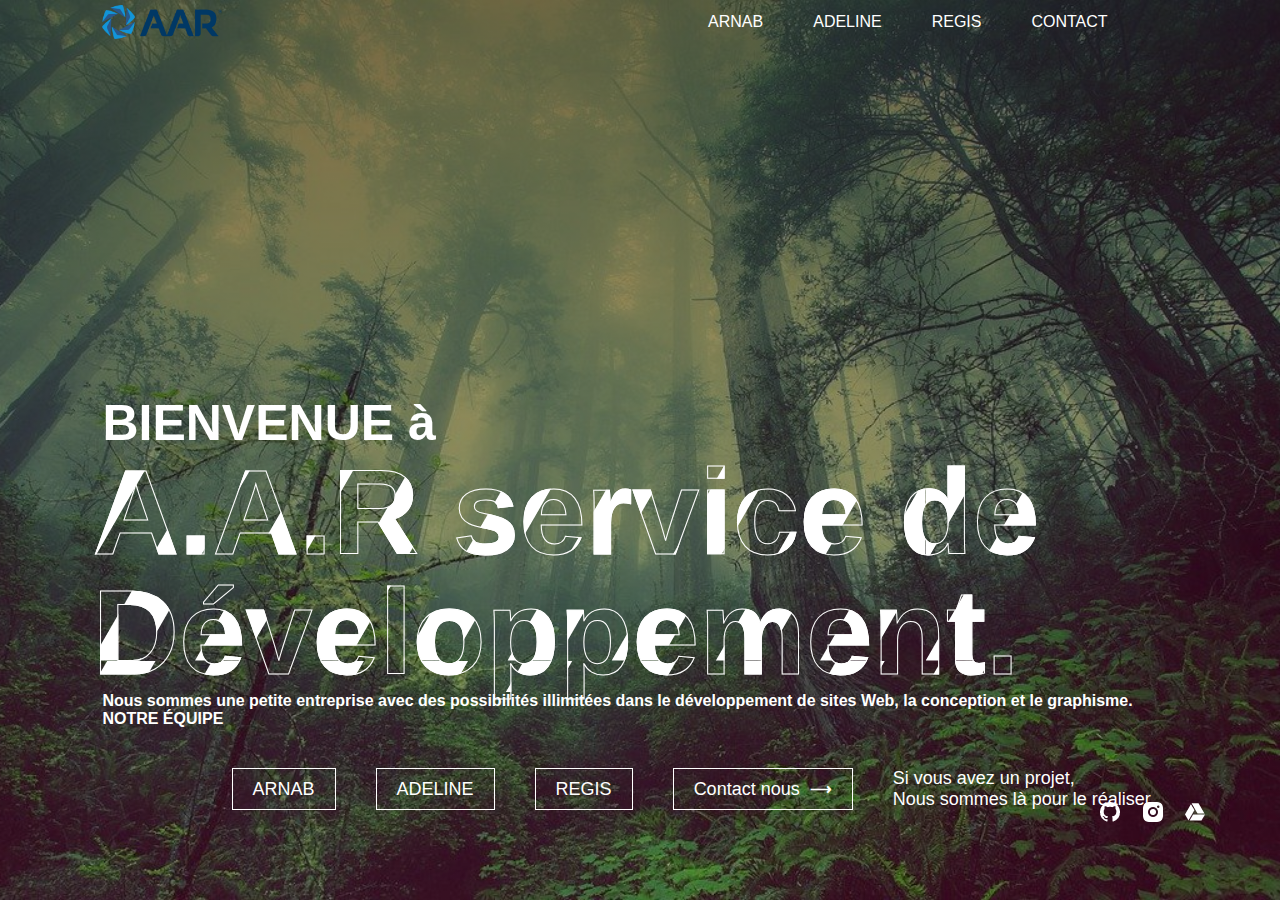
<file: index.html>
<!DOCTYPE html>
<html lang="en">
	<head>
		<meta charset="UTF-8" />
		<meta http-equiv="X-UA-Compatible" content="IE=edge" />
		<meta name="viewport" content="width=device-width, initial-scale=1.0" />
		<link rel="stylesheet" href="styles.css" />
		<title>A.A.R Accueil</title>
	</head>
	<body>
		<div class="container">
			<nav>
				<img src="images\AAR logo.png" alt="" class="logo" />
				<ul>
					<li><a href="Arnab.html">ARNAB</a></li>
					<li><a href="Adeline.html">ADELINE</a></li>
					<li><a href="Regis.html">REGIS</a></li>
					<li><a href="Contact.html">CONTACT</a></li>
				</ul>
				
			</nav>

			<section class="site-container">
				<p>BIENVENUE à</p>
				<h1>A.A.R service de Développement.</h1>
				<h4>Nous sommes une petite entreprise avec des possibilités illimitées dans le développement de sites Web, la conception et le graphisme. <br />
					NOTRE ÉQUIPE</h4>

				<div class="row">
					<a href="Arnab.html">ARNAB</a>
					<a href="Adeline.html">ADELINE</a>
					<a href="Regis.html">REGIS</a>
					<a href="Contact.html">Contact nous <span>&#x27f6</span></a>
					<span>
						Si vous avez un projet, <br />
						Nous sommes là pour le réaliser
						
					</span>
				</div>
			</section>

            <section class="social-icons">
                <a href="https://github.com/"><img src="images/github-fill.png" alt=""></a>
                <a href="https://www.instagram.com/"><img src="images/instagram-fill.png" alt=""></a>
                <a href="https://drive.google.com/file/d/1u2ZQxyamKsgJ4JxO-kYbytfxaaEkOT_a/view?usp=sharing" target="_blank"><img src="images/drive-fill.png" alt=""></a>
            </section>
		</div>
	</body>
</html>
</file>
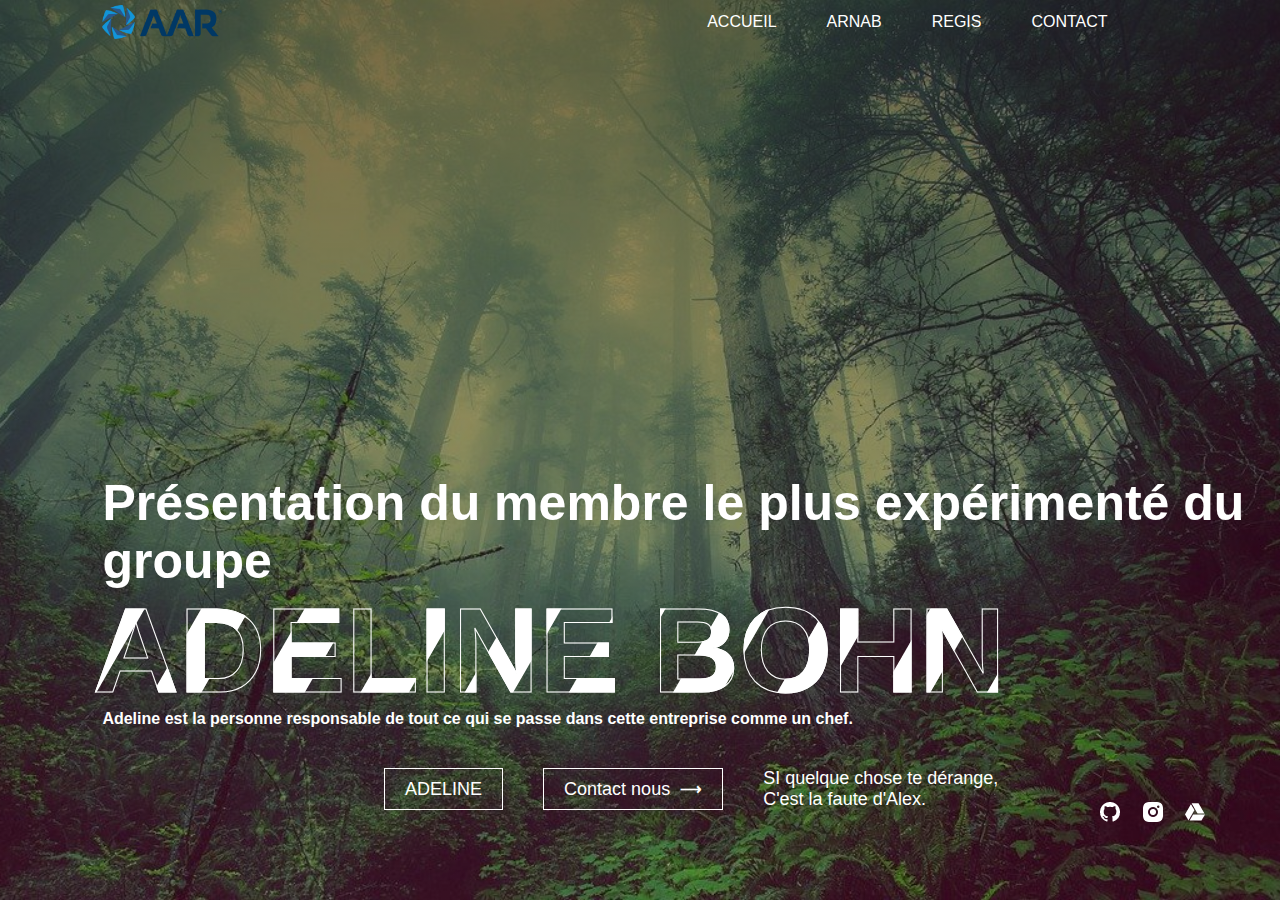
<file: Adeline.html>
<!DOCTYPE html>
<html lang="en">
	<head>
		<meta charset="UTF-8" />
		<meta http-equiv="X-UA-Compatible" content="IE=edge" />
		<meta name="viewport" content="width=device-width, initial-scale=1.0" />
		<link rel="stylesheet" href="styles.css" />
		<title>A.A.R Adeline</title>
	</head>
	<body>
		<div class="container">
			<nav>
				<img src="images\AAR logo.png" alt="" class="logo" />
				<ul>
					<li><a href=".html">ACCUEIL</a></li>
					<li><a href="Arnab.html">ARNAB</a></li>
					<li><a href="Regis.html">REGIS</a></li>
					<li><a href="Contact.html">CONTACT</a></li>
				</ul>
				
			</nav>

			<section class="site-container">
				<p>Présentation du membre le plus expérimenté du groupe</p>
				<h1>ADELINE BOHN</h1>
				<h4>Adeline est la personne responsable de tout ce qui se passe dans cette entreprise comme un chef.</h4>

				<div class="row">
					<a href="ConAdeline.html">ADELINE</a>
					<a href="Contact.html">Contact nous <span>&#x27f6</span></a>
					<span>
						SI quelque chose te dérange,<br />
						C'est la faute d'Alex.
					</span>
				</div>
			</section>

            <section class="social-icons">
                <a href="https://github.com/"><img src="images/github-fill.png" alt=""></a>
                <a href="https://www.instagram.com/"><img src="images/instagram-fill.png" alt=""></a>
                <a href="https://drive.google.com/file/d/1u2ZQxyamKsgJ4JxO-kYbytfxaaEkOT_a/view?usp=sharing" target="_blank"><img src="images/drive-fill.png" alt=""></a>
            </section>
		</div>
	</body>
</html>
</file>
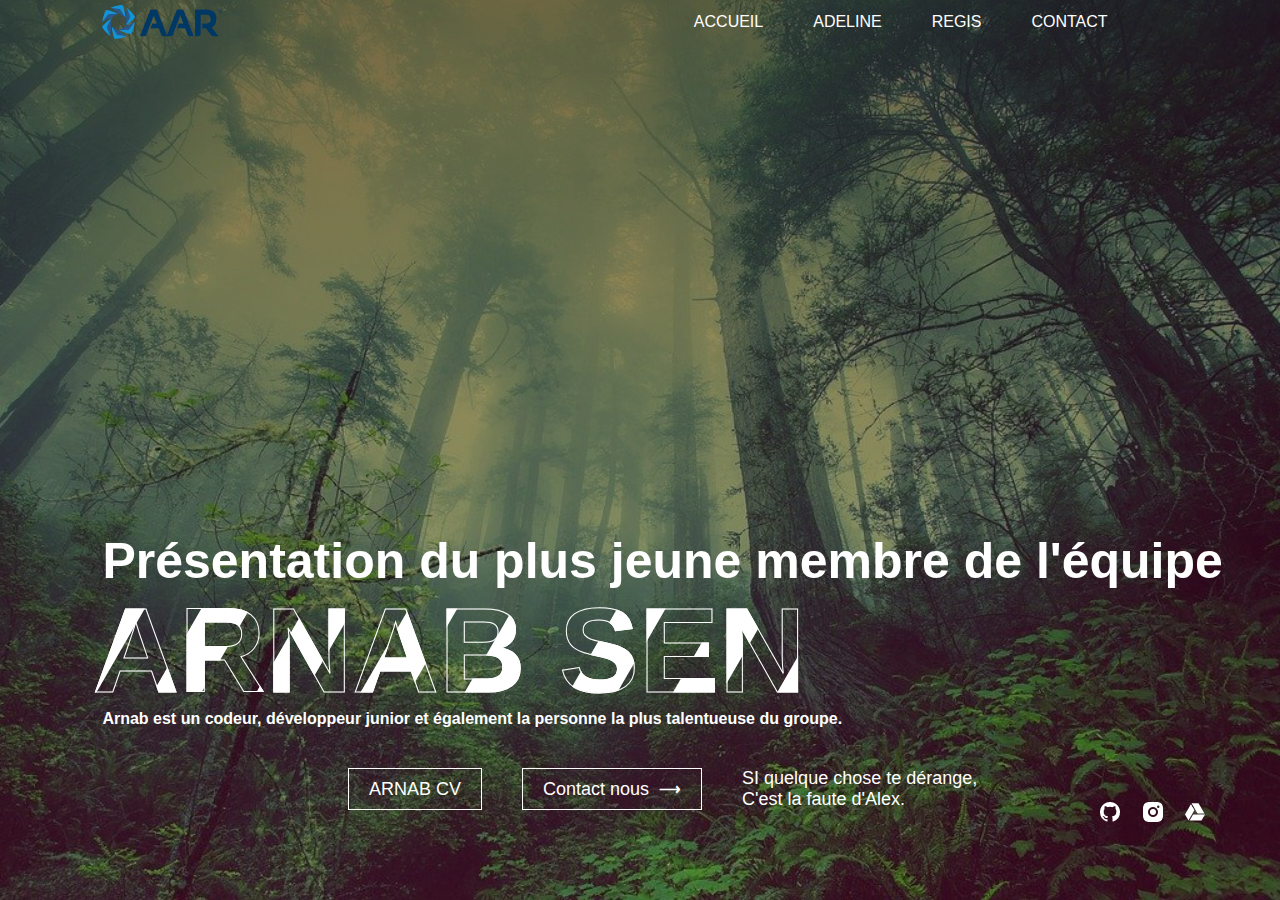
<file: Arnab.html>
<!DOCTYPE html>
<html lang="en">
	<head>
		<meta charset="UTF-8" />
		<meta http-equiv="X-UA-Compatible" content="IE=edge" />
		<meta name="viewport" content="width=device-width, initial-scale=1.0" />
		<link rel="stylesheet" href="styles.css" />
		<title>A.A.R Arnab</title>
	</head>
	<body>
		<div class="container">
			<nav>
				<img src="images\AAR logo.png" alt="" class="logo" />
				<ul>
					<li><a href="index.html">ACCUEIL</a></li>
					<li><a href="Adeline.html">ADELINE</a></li>
					<li><a href="Regis.html">REGIS</a></li>
					<li><a href="Contact.html">CONTACT</a></li>
				</ul>
				
			</nav>

			<section class="site-container">
				<p>Présentation du plus jeune membre de l'équipe</p>
				<h1>ARNAB SEN</h1>
				<h4>Arnab est un codeur, développeur junior et également la personne la plus talentueuse du groupe.</h4>

				<div class="row">
					<a href="ConArnab.html">ARNAB CV</a>
					<a href="Contact.html">Contact nous <span>&#x27f6</span></a>
					<span>
						SI quelque chose te dérange,<br />
						C'est la faute d'Alex.
					</span>
				</div>
			</section>

            <section class="social-icons">
				<a href="https://github.com/"><img src="images/github-fill.png" alt=""></a>
                <a href="https://www.instagram.com/"><img src="images/instagram-fill.png" alt=""></a>
                <a href="https://drive.google.com/file/d/1u2ZQxyamKsgJ4JxO-kYbytfxaaEkOT_a/view?usp=sharing" target="_blank"><img src="images/drive-fill.png" alt=""></a>
            </section>
		</div>
	</body>
</html>
</file>
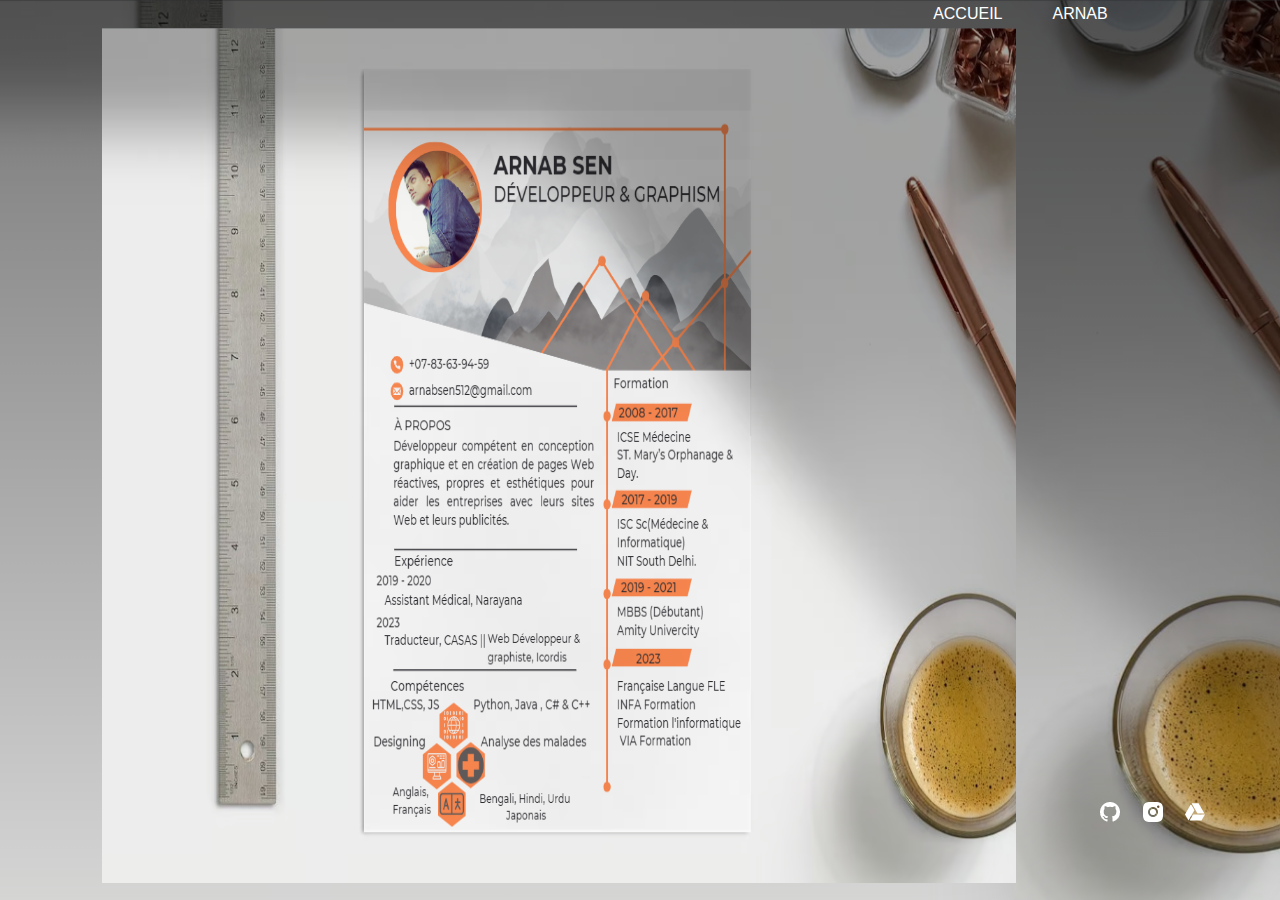
<file: ConArnab.html>
<!DOCTYPE html>
<html lang="en">
	<head>
		<meta charset="UTF-8" />
		<meta http-equiv="X-UA-Compatible" content="IE=edge" />
		<meta name="viewport" content="width=device-width, initial-scale=1.0" />
		<link rel="stylesheet" href="CSS\stylesAR.css" />
		<title>CV Arnab</title>
	</head>
	<body>
		<div class="container">
			<nav>
                <ul>
					<li><a href="index.html">ACCUEIL</a></li>
					<li><a href="Arnab.html">ARNAB</a></li>
				</ul>
				
			</nav>
            <img src="images/2023-11-30.png" width="85%" height="95%">

			
            <section class="social-icons">
                <a href="https://github.com/"><img src="images/github-fill.png" alt=""></a>
                <a href="https://www.instagram.com/"><img src="images/instagram-fill.png" alt=""></a>
                <a href="https://drive.google.com/file/d/1u2ZQxyamKsgJ4JxO-kYbytfxaaEkOT_a/view?usp=sharing" target="_blank"><img src="images/drive-fill.png" alt=""></a>
            </section>
		</div>
	</body>
</html>
</file>
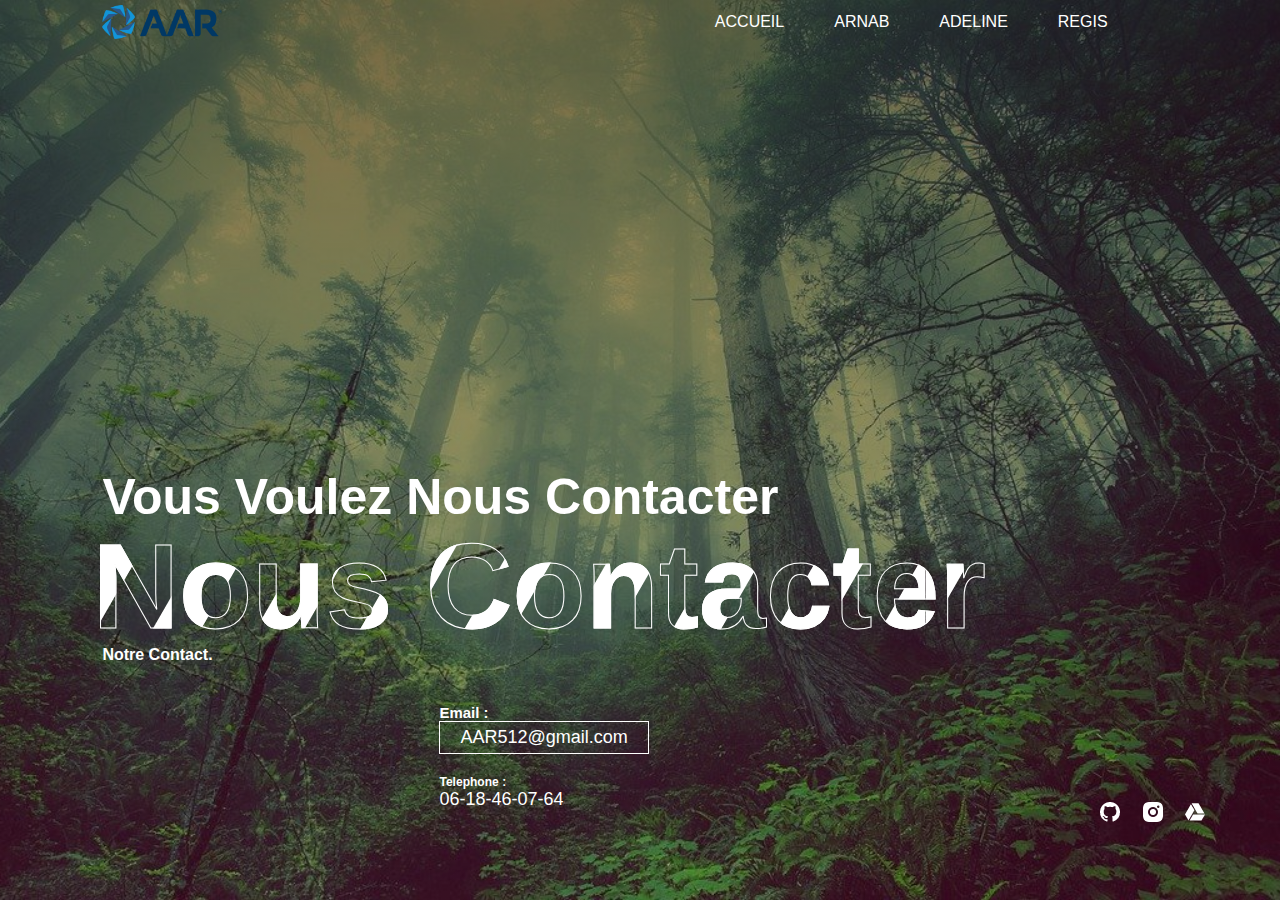
<file: Contact.html>
<!DOCTYPE html>
<html lang="en">
	<head>
		<meta charset="UTF-8" />
		<meta http-equiv="X-UA-Compatible" content="IE=edge" />
		<meta name="viewport" content="width=device-width, initial-scale=1.0" />
		<link rel="stylesheet" href="styles.css" />
		<title>A.A.R Contact</title>
	</head>
	<body>
		<div class="container">
			<nav>
				<img src="images\AAR logo.png" alt="" class="logo" />
				<ul>
                    <li><a href="index.html">ACCUEIL</a></li>
					<li><a href="Arnab.html">ARNAB</a></li>
					<li><a href="Adeline.html">ADELINE</a></li>
					<li><a href="Regis.html">REGIS</a></li>
					
				</ul>
				
			</nav>

			<section class="site-container">
				<p>Vous Voulez Nous Contacter</p>
				<h1>Nous Contacter</h1>
				<h4>Notre Contact.</h4>

				<div class="row">
					
					
					<span>
						<h5>Email : </h5><a href="mailto:arnabsen512@gmail.com" style="margin: 0;" >AAR512@gmail.com</a><br />
						<h6>Telephone : </h6></a>06-18-46-07-64<br />
					</span>
				</div>
			</section>
			<section class="social-icons">
                <a href="https://github.com/"><img src="images/github-fill.png" alt=""></a>
                <a href="https://www.instagram.com/"><img src="images/instagram-fill.png" alt=""></a>
                <a href="https://drive.google.com/file/d/1u2ZQxyamKsgJ4JxO-kYbytfxaaEkOT_a/view?usp=sharing" target="_blank"><img src="images/drive-fill.png" alt=""></a>
            </section>
		</div>
	</body>
</html>
</file>
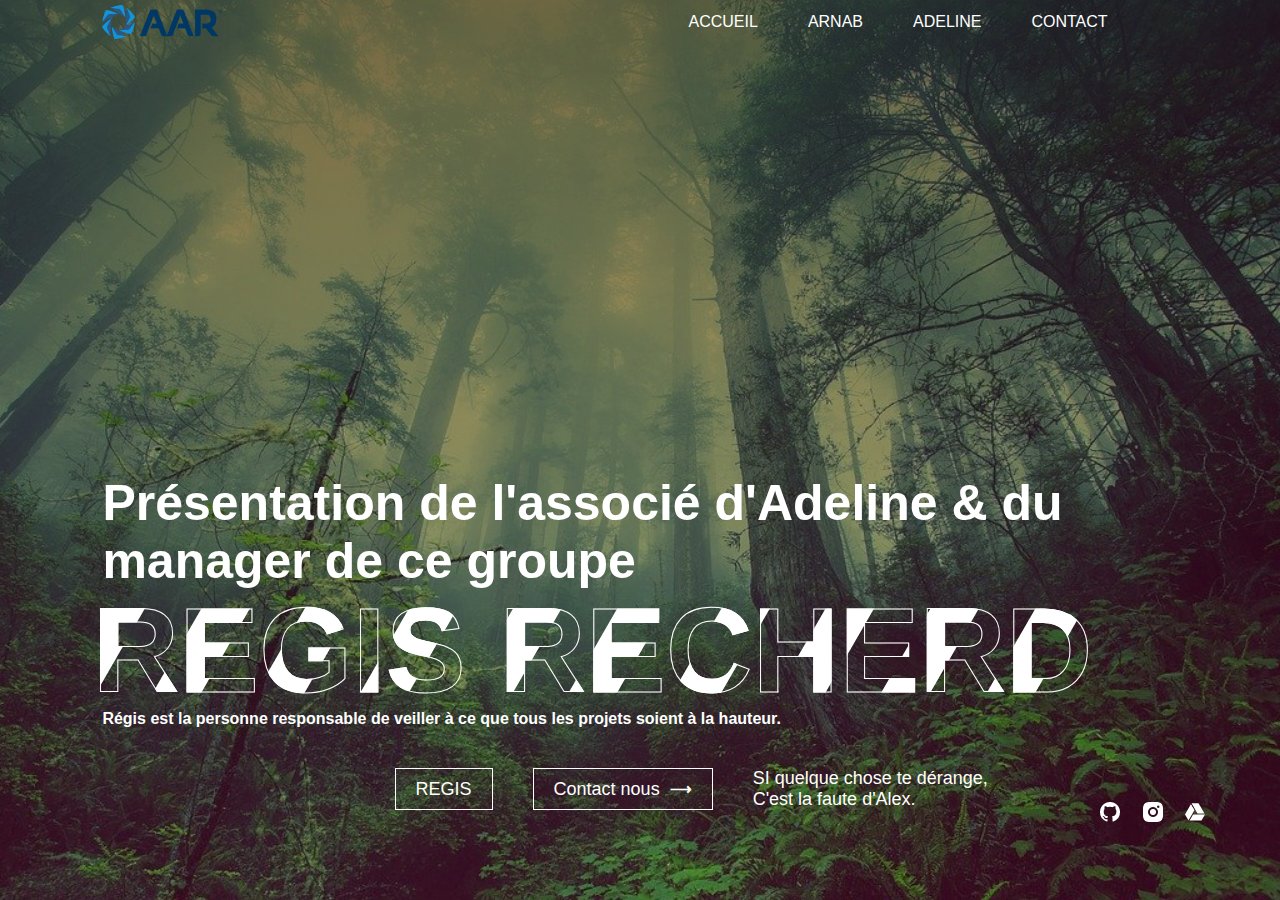
<file: Regis.html>
<!DOCTYPE html>
<html lang="en">
	<head>
		<meta charset="UTF-8" />
		<meta http-equiv="X-UA-Compatible" content="IE=edge" />
		<meta name="viewport" content="width=device-width, initial-scale=1.0" />
		<link rel="stylesheet" href="styles.css" />
		<title>A.A.R Regis</title>
	</head>
	<body>
		<div class="container">
			<nav>
				<img src="images\AAR logo.png" alt="" class="logo" />
				<ul>
					<li><a href="index.html">ACCUEIL</a></li>
                    <li><a href="Arnab.html">ARNAB</a></li>
					<li><a href="Adeline.html">ADELINE</a></li>
					<li><a href="Contact.html">CONTACT</a></li>
				</ul>
				
			</nav>

			<section class="site-container">
				<p>Présentation de l'associé d'Adeline & du manager de ce groupe</p>
				<h1>REGIS RECHERD</h1>
				<h4>Régis est la personne responsable de veiller à ce que tous les projets soient à la hauteur.</h4>

				<div class="row">
					<a href="ConRegis.html">REGIS</a>
					<a href="Contact.html">Contact nous <span>&#x27f6</span></a>
					<span>
						SI quelque chose te dérange,<br />
						C'est la faute d'Alex.
					</span>
				</div>
			</section>

            <section class="social-icons">
                <a href="https://github.com/"><img src="images/github-fill.png" alt=""></a>
                <a href="https://www.instagram.com/"><img src="images/instagram-fill.png" alt=""></a>
                <a href="https://drive.google.com/file/d/1u2ZQxyamKsgJ4JxO-kYbytfxaaEkOT_a/view?usp=sharing" target="_blank"><img src="images/drive-fill.png" alt=""></a>
            </section>
		</div>
	</body>
</html>
</file>
<file: styles.css>
*,
*::before,
*::after {
	box-sizing: border-box;
	margin: 0;
	padding: 0;
	outline: none;
	font-family: 'Tw Cen MT', sans-serif;
}

.container {
	position: relative;
	height: 100vh;
	width: 100%;
	background: linear-gradient(rgba(0, 0, 0, 0.5), rgba(0, 0, 0, 0.1)), url('images/bg4.jpg');
	background-size: cover;
	background-position: center;
	padding: 0 8%;
}

nav {
	display: flex;
	justify-content: space-between;
	align-items: center;
	flex-wrap: wrap;
	padding: 5px 0;
}

nav .logo {
	width: 120px;
	cursor: pointer;
}

nav .cart {
	width: 40px;
	cursor: pointer;
}

nav ul {
	display: flex;
	justify-content: flex-end;
	flex: 1;
	padding-right: 40px;
	text-align: right;
	list-style-type: none;
}

ul li {
	margin-right: 10px;
}

ul li a {
	position: relative;
	padding: 10px 20px;
	text-decoration: none;
	color: #fff;
	font-size: 16px;
}

ul li a::after {
	content: '';
	position: absolute;
	bottom: 0;
	right: 0;
	width: 0;
	transform: translateX(-50%) translateY(-5px);
	height: 3px;
	background: #ffa400;
	transition: 0.3s;
}

ul li a:hover::after {
	width: 38%;
}

.site-container {
	position: absolute;
	bottom: 10%;
	color: #fff;
}

.site-container p {
	font-size: 50px;
	font-weight: bold;
}

.site-container h1 {
	font-size: 120px;
	line-height: 120px;
	margin-left: -10px;
	color: transparent;
	-webkit-text-stroke: 1px white;
	background: url('images/pattern.png');
	-webkit-background-clip: text;
	background-clip: text;
	background-position: 0 0;
	animation: animate 20s linear 2s infinite alternate;
}

@keyframes animate {
	100% {
		background-position: -500px 0;
	}
}

.site-container h3 {
	font-size: 40px;
	font-weight: 500;
}

.site-container .row {
	display: flex;
	justify-content: center;
	flex-wrap: wrap;
	margin-top: 40px;
}

.row a {
	display: flex;
	align-items: center;
	padding: 5px 20px;
	text-decoration: none;
	color: #fff;
	border: 1px solid #fff;
	margin-right: 40px;
	font-size: 18px;
	transition: 0.3s;
}

.row a:hover {
	background-color: #fff;
	color: #000;
}

.row a span {
	font-size: 15px;
	font-weight: bold;
	line-height: 2;
	margin-left: 10px;
}

.row span {
	font-size: 18px;
}

.social-icons {
	position: absolute;
	right: 5%;
	bottom: 8%;
}

.social-icons a {
	padding: 5px;
	margin-right: 4px;
}
</file>
